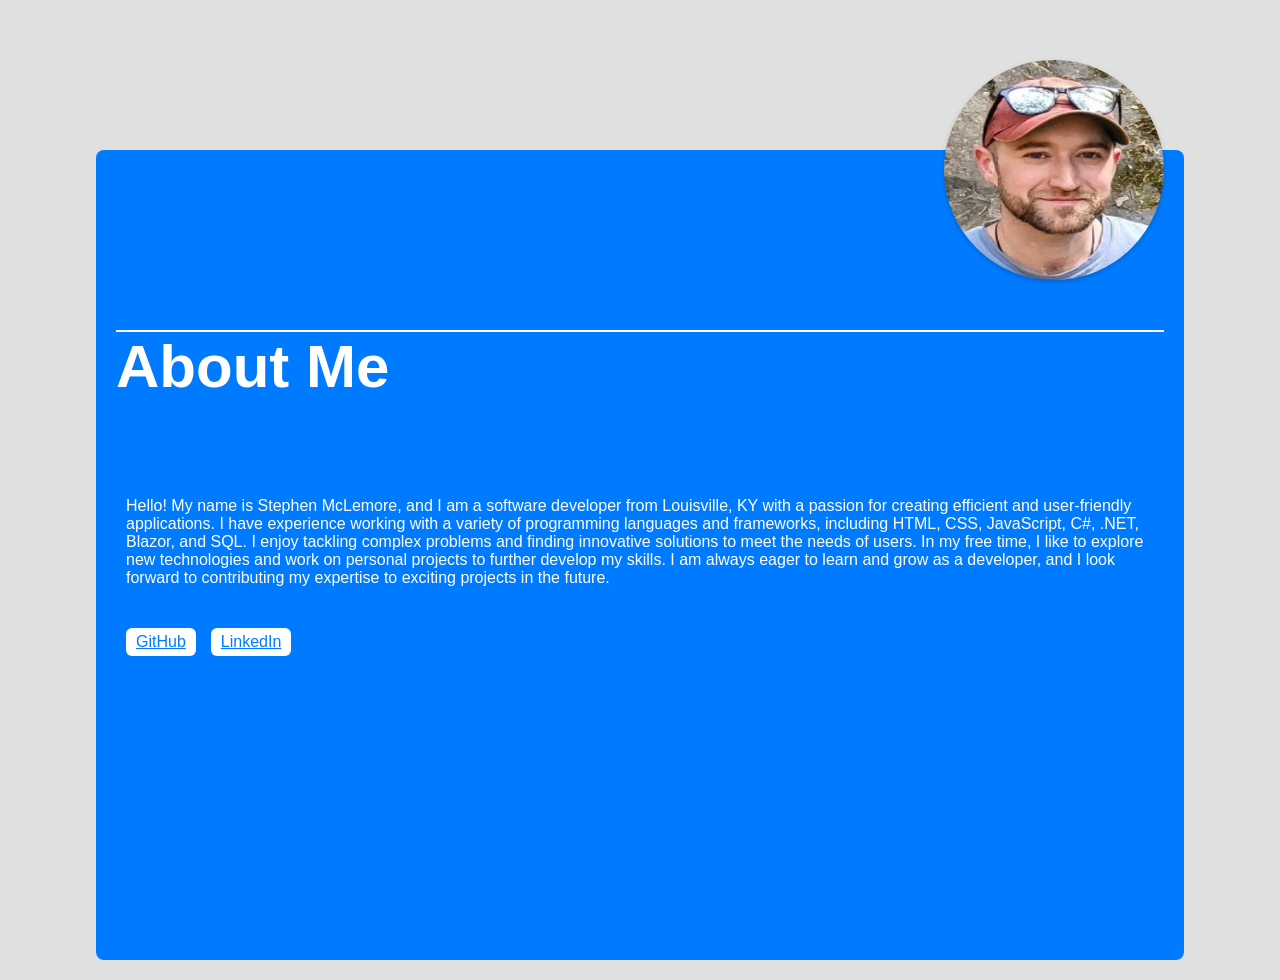
<file: index.html>
<!DOCTYPE html>
<html lang="en">
<head>
    <meta charset="UTF-8">
    <meta name="viewport" content="width=device-width, initial-scale=1.0">
    <title>About Me</title>

    <link rel="stylesheet" href="css/index.css" />
</head>
<body>
    <main class="container">
        <section class="header">
            <img src="thumbnail_Screenshot_20250304-151152-V2_Gallery.jpg">
            <h1>About Me</h1>
        </section>
        <section class="section">
            <p>
                Hello! My name is Stephen McLemore, and I am a software developer from Louisville, KY with a passion for creating efficient and user-friendly applications.
                 I have experience working with a variety of programming languages and frameworks, including HTML, CSS, JavaScript, C#, .NET, Blazor, and SQL. 
                 I enjoy tackling complex problems and finding innovative solutions to meet the needs of users. In my free time, 
                 I like to explore new technologies and work on personal projects to further develop my skills. 
                 I am always eager to learn and grow as a developer, and I look forward to contributing my expertise to exciting projects in the future.

            </p>
        </section>
        <section class="links">
            <a href="https://github.com/STMcLemore" target="_blank">GitHub</a>
            <a href="https://www.linkedin.com/in/stephen-mclemore-dev217/" target="_blank">LinkedIn</a>
        </section>
    </main>
</body>
</html>
</file>
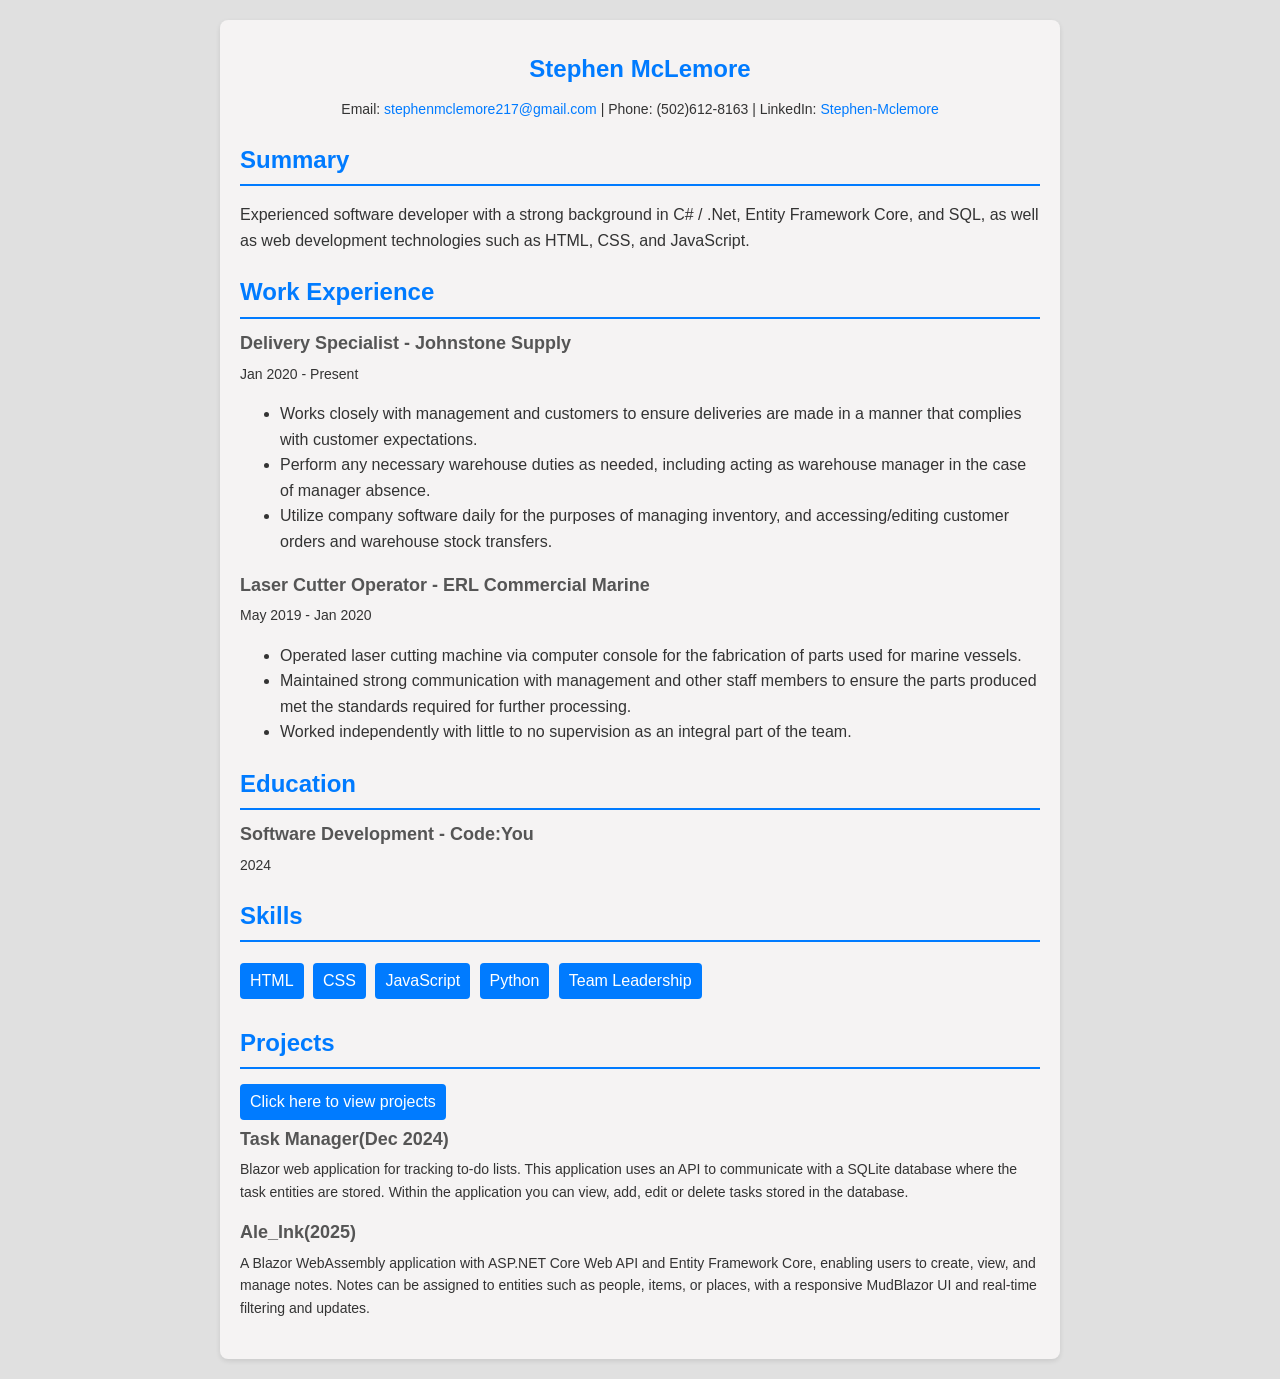
<file: resume/index.html>
<!DOCTYPE html>
<html lang="en">
    <head>
        <meta charset="UTF-8" />
        <meta name="viewport" content="width=device-width, initial-scale=1.0" />
        <link rel="stylesheet" href="styles.css" />   
        <title>Resume Template</title>
    </head>

    <body>
        <main class="container">
            <section class="header">
                <h1>Stephen McLemore</h1>
                <p class="contact">
                    Email:
                    <a href="mailto:stephenmclemore217@gmail.com"
                        >stephenmclemore217@gmail.com</a
                    >
                    | Phone: (502)612-8163 | LinkedIn:
                    <a href="https://www.linkedin.com/in/stephen-mclemore-dev217/" target="_blank"
                        >Stephen-Mclemore</a
                    >
                </p>
            </section>
            <section class="section">
                <h2>Summary</h2>
                <p>
                    Experienced software developer with a strong background in C# / .Net, Entity Framework Core, and SQL, as well as web development technologies 
                    such as HTML, CSS, and JavaScript.    
                </p>
            </section>
            <section class="section">
                <h2>Work Experience</h2>
                <div class="item">
                    <h3>Delivery Specialist - Johnstone Supply</h3>
                    <p>Jan 2020 - Present</p>
                    <p>
                        <ul>
                            <li>Works closely with management and customers to ensure deliveries are made in a manner that 
                                complies with customer expectations.</li>
                            <li>Perform any necessary warehouse duties as needed, including acting as warehouse manager in the case 
                                of manager absence.</li>
                            <li>Utilize company software daily for the purposes of managing inventory, and accessing/editing 
                                customer orders and warehouse stock transfers.</li>
                        </ul>
                    </p>
                </div>
                <div class="item">
                    <h3>Laser Cutter Operator - ERL Commercial Marine</h3>
                    <p>May 2019 - Jan 2020</p>
                    <p>
                        <ul>
                            <li>Operated laser cutting machine via computer console for the fabrication of parts used for marine 
                                vessels.</li>
                            <li>Maintained strong communication with management and other staff members to ensure the parts 
                                produced met the standards required for further processing.</li>
                            <li>Worked independently with little to no supervision as an integral part of the team.</li>
                        </ul>
                    </p>
                </div>
            </section>
            <div class="section">
                <h2>Education</h2>
                <div class="item">
                    <h3>Software Development - Code:You</h3>
                    <p>2024</p>
                </div>
                <div class="item">
                    <!-- <h3>GED</h3> -->
                    <!-- <p>Year of Graduation</p> -->
                </div>
            </section>
            <section class="section">
                <h2>Skills</h2>
                <div class="skills">
                    <ul>
                        <li>HTML</li>
                        <li>CSS</li>
                        <li>JavaScript</li>
                        <li>Python</li>
                        <li>Team Leadership</li>
                    </ul>
                </div>
            </section>
            <section class="section">
                <h2>Projects</h2>
                <div #projects-page-link class="project-link">
                    <a href="projects.html" target="_blank">Click here to view projects</a>
                </div>
                <div class="item">
                    <h3>Task Manager(Dec 2024)</h3>
                    <p>
                        Blazor web application for tracking to-do lists. This application uses an API 
                        to communicate with a SQLite database where the task entities are stored. Within the application you can 
                        view, add, edit or delete tasks stored in the database.
                    </p>
                </div>
                <div class="item">
                    <h3>Ale_Ink(2025)</h3>
                    <p>
                         A Blazor WebAssembly application with ASP.NET Core Web API and Entity Framework 
                        Core, enabling users to create, view, and manage notes. Notes can be assigned to entities such as people, 
                        items, or places, with a responsive MudBlazor UI and real-time filtering and updates.
                    </p>
                </div>
            </section>
        </main>
    </body>
</html>
</file>
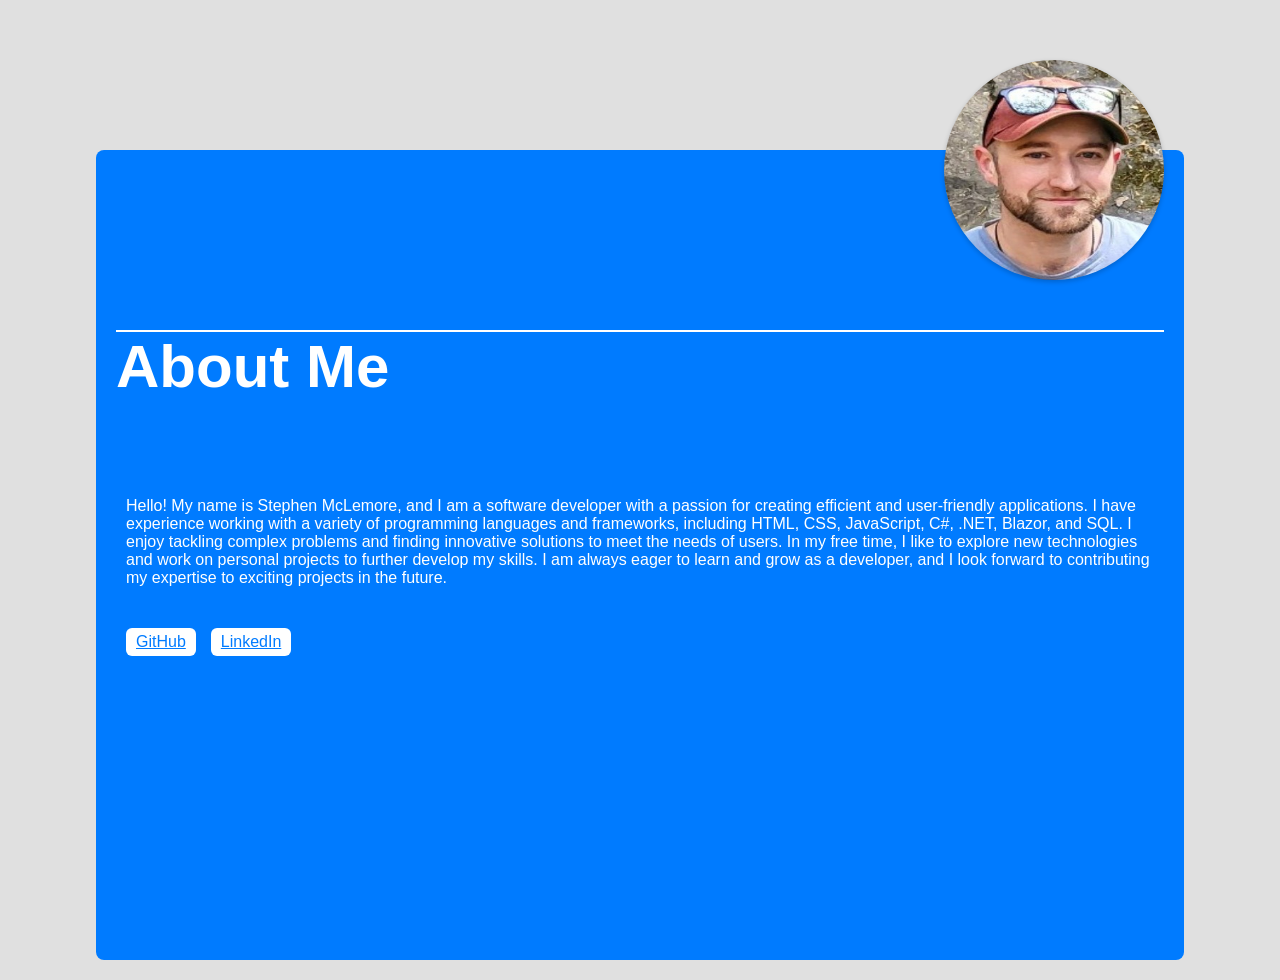
<file: aboutME.html>
<!DOCTYPE html>
<html lang="en">
<head>
    <meta charset="UTF-8">
    <meta name="viewport" content="width=device-width, initial-scale=1.0">
    <title>About Me</title>

    <link rel="stylesheet" href="css/index.css" />
</head>
<body>
    <main class="container">
        <section class="header">
            <img src="thumbnail_Screenshot_20250304-151152-V2_Gallery.jpg">
            <h1>About Me</h1>
        </section>
        <section class="section">
            <p>
                Hello! My name is Stephen McLemore, and I am a software developer with a passion for creating efficient and user-friendly applications.
                 I have experience working with a variety of programming languages and frameworks, including HTML, CSS, JavaScript, C#, .NET, Blazor, and SQL. 
                 I enjoy tackling complex problems and finding innovative solutions to meet the needs of users. In my free time, 
                 I like to explore new technologies and work on personal projects to further develop my skills. 
                 I am always eager to learn and grow as a developer, and I look forward to contributing my expertise to exciting projects in the future.

            </p>
        </section>
        <section class="links">
            <a href="https://github.com/STMcLemore" target="_blank">GitHub</a>
            <a href="https://www.linkedin.com/in/stephen-mclemore-dev217/" target="_blank">LinkedIn</a>
        </section>
    </main>
</body>
</html>
</file>
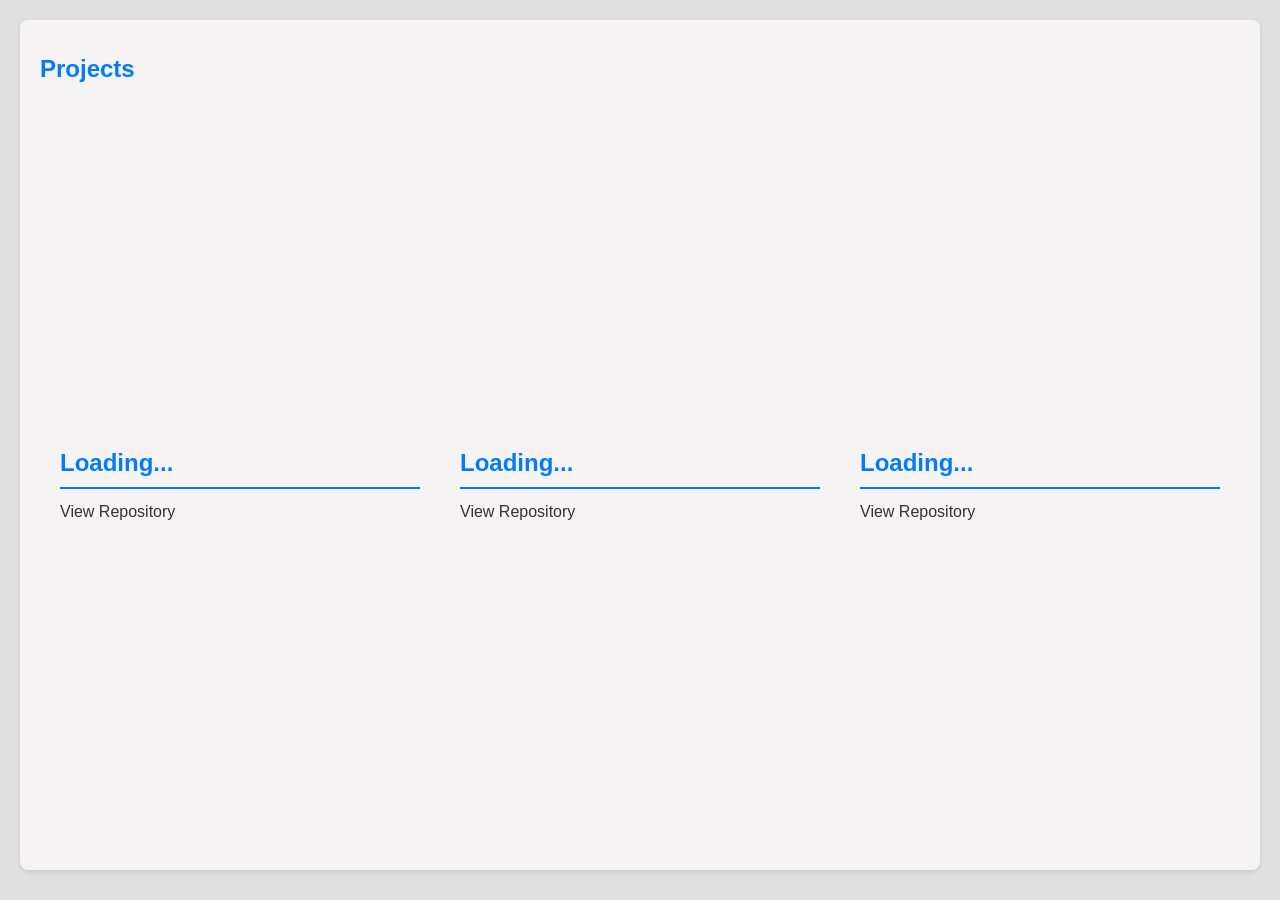
<file: projects.html>
<!DOCTYPE html>
<html lang="en">
    <head>
        <meta charset="UTF-8" />
        <meta name="viewport" content="width=device-width, initial-scale=1.0" />
        <link rel="stylesheet" href="css/projects.css" />
        <title>Projects</title>
    </head>

 <body>
        <main class="container">
            <section class="header">
                <h1>Projects</h1>
            </section>
                 <section class="section">
                    <h2 id="taskManagerTitle">Loading...</h2>

                    <div id="taskManagerReadme"></div>

                    <div class="project-link">
                        <a id="taskManagerLink" target="_blank">
                            View Repository
                        </a>
                    </div>
                </section>

                <section class="section">
                    <h2 id="aleInkTitle">Loading...</h2>

                    <div id="aleInkReadme"></div>

                    <div class="project-link">
                        <a id="aleInkLink" target="_blank">
                            View Repository
                        </a>
                    </div>
                </section>

                <section class="section">
                    <h2 id="practiceTitle">Loading...</h2>

                    <div id="practiceReadme"></div>

                    <div class="project-link">
                        <a id="practiceLink" target="_blank">
                            View Repository
                        </a>
                    </div>
                </section>
        </main>
        <script src="projects.js"></script>
    </body>


    <!-- <body>
        <main class="container">
            <section class="header">
                <h1>Projects</h1>
            </section>
            <section class="section">
                <h2>Task Manager</h2>
                <p>
                    Blazor web application for tracking to-do lists. This application uses an API
                    to communicate with a SQLite database where the task entities are stored. Within the application you can
                    view, add, edit or delete tasks stored in the database.
                </p>
                <div class="image-container">
                    <img src="images/TaskManager1.png" alt="Task Manager Screenshot" style="max-width: 100%; height: auto;" />
                    <img src="images/TaskManager2.png" alt="Task Manager Screenshot" style="max-width: 100%; height: auto;" />
                </div>
                <div class="project-link">
                    <a href="https://github.com/STMcLemore/TaskManager" target="_blank">Click here for Task Manager GitHub repo</a>
                </div>
            </section>

            <section class="section">
                <h2>Ale_Ink</h2>
                <p>
                     A Blazor WebAssembly application with ASP.NET Core Web API and Entity Framework
                    Core, enabling users to create, view, and manage notes. Notes can be assigned to entities such as people,
                    items, or places, with a responsive MudBlazor UI and real-time filtering and updates.
                </p>
                    <div class="image-container">
                        <img src="images/AleInk1.png" alt="Ale_Ink Screenshot" style="max-width: 100%; height: auto;" />
                        <img src="images/AleInk2.png" alt="Ale_Ink Screenshot" style="max-width: 100%; height: auto;" />
                    </div>
                <div class="project-link">
                    <a href="https://github.com/STMcLemore/Ale_Ink" target="_blank">Click here for Ale_Ink GitHub repo</a>
                </div>
            </section>

            <section class="section">
                <h2>Web Dev Practice Project</h2>
                <p>
                    A simple web application built to practice and demonstrate fundamental web development concepts using HTML, CSS, and JavaScript.
                </p>
                       <div class="image-container">
                        <img src="images/WebDevPracticePage.png" alt="Web Dev Practice Project Screenshot" style="max-width: 100%; height: auto;" />
                    </div>
                <div class="project-link">
                    <a href="https://github.com/STMcLemore/html.css.practice" target="_blank">Click here for Web Dev Practice Project GitHub repo</a>
                </div>
            </section>
        </main>
    </body> -->
</html>
</file>
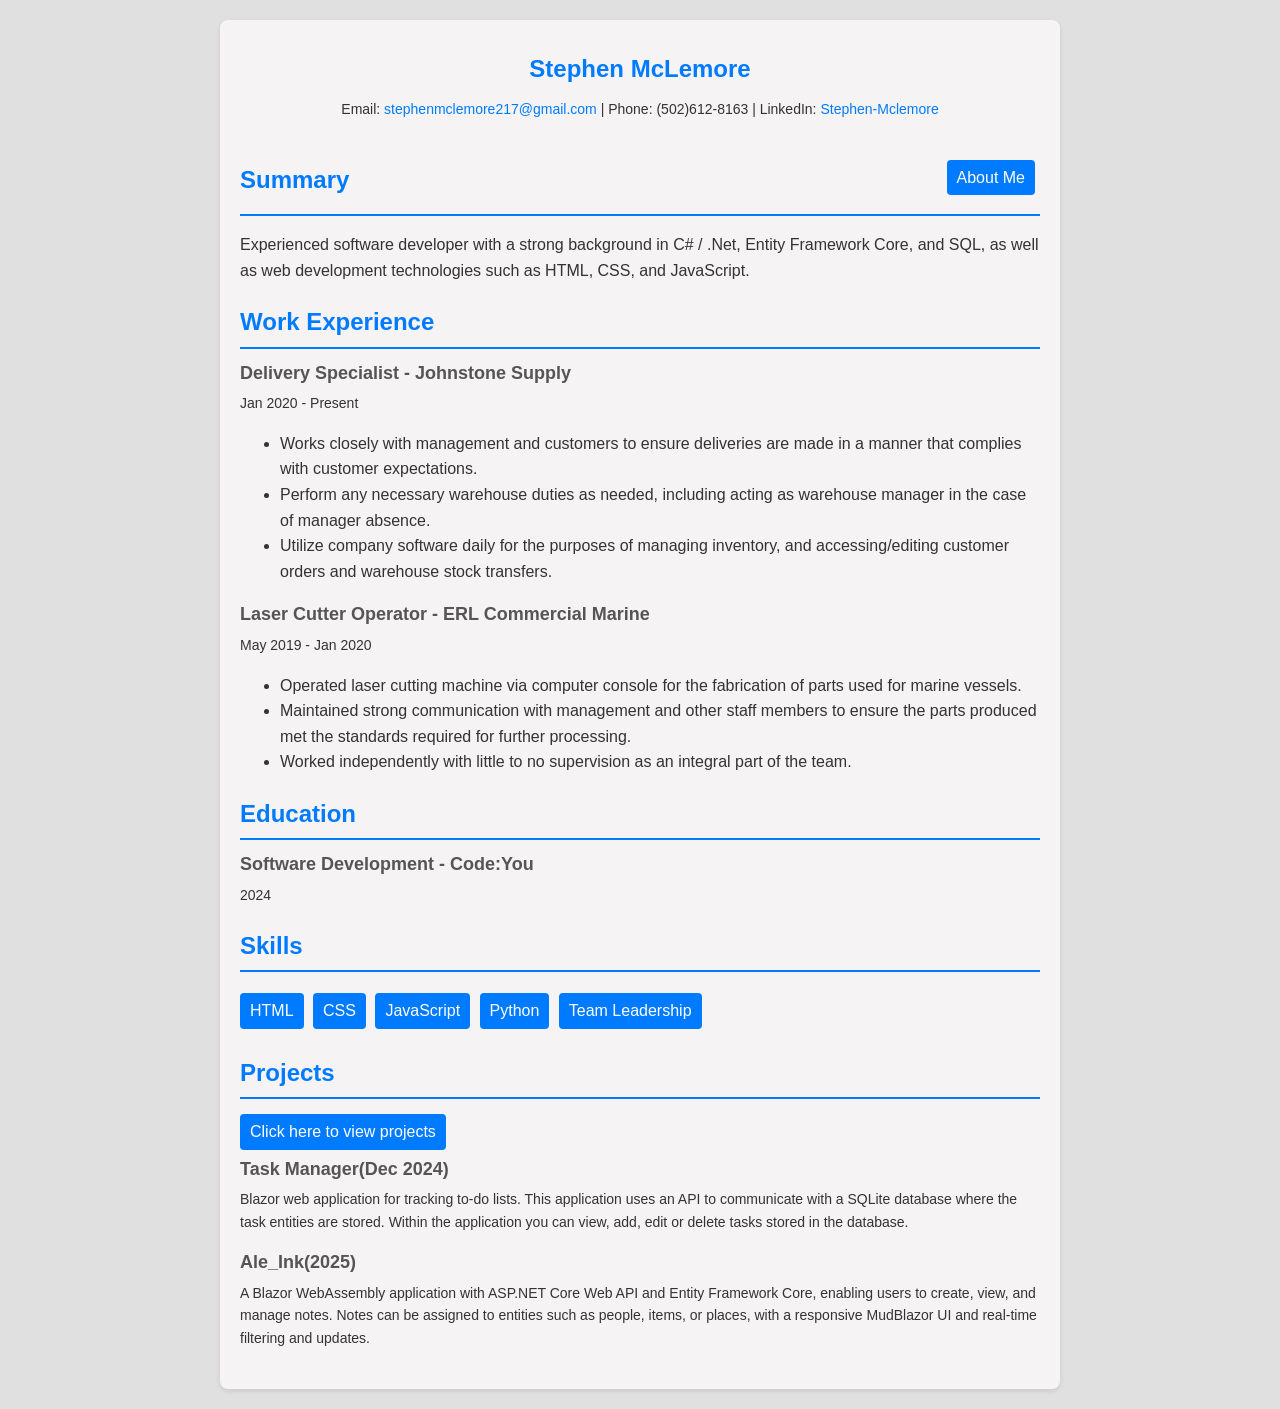
<file: resume.html>
<!DOCTYPE html>
<html lang="en">
    <head>
        <meta charset="UTF-8" />
        <meta name="viewport" content="width=device-width, initial-scale=1.0" />
        <link rel="stylesheet" href="css/styles.css" />   
        <title>Resume Template</title>
    </head>

    <body>
        <main class="container">
            <section class="header">
                <h1>Stephen McLemore</h1>
                <p class="contact">
                    Email:
                    <a href="mailto:stephenmclemore217@gmail.com"
                        >stephenmclemore217@gmail.com</a
                    >
                    | Phone: (502)612-8163 | LinkedIn:
                    <a href="https://www.linkedin.com/in/stephen-mclemore-dev217/" target="_blank"
                        >Stephen-Mclemore</a
                    >
                </p>
            </section>
            <section class="section">
                <div class="summary-header">
                    <h2 class="summary">Summary</h2>
                    <div #page-link class="link">
                        <a href="index.html" target="_blank">About Me</a>
                    </div>
                </div>
                <p>
                    Experienced software developer with a strong background in C# / .Net, Entity Framework Core, and SQL, as well as web development technologies 
                    such as HTML, CSS, and JavaScript.    
                </p>
            </section>
            <section class="section">
                <h2>Work Experience</h2>
                <div class="item">
                    <h3>Delivery Specialist - Johnstone Supply</h3>
                    <p>Jan 2020 - Present</p>
                    <p>
                        <ul>
                            <li>Works closely with management and customers to ensure deliveries are made in a manner that 
                                complies with customer expectations.</li>
                            <li>Perform any necessary warehouse duties as needed, including acting as warehouse manager in the case 
                                of manager absence.</li>
                            <li>Utilize company software daily for the purposes of managing inventory, and accessing/editing 
                                customer orders and warehouse stock transfers.</li>
                        </ul>
                    </p>
                </div>
                <div class="item">
                    <h3>Laser Cutter Operator - ERL Commercial Marine</h3>
                    <p>May 2019 - Jan 2020</p>
                    <p>
                        <ul>
                            <li>Operated laser cutting machine via computer console for the fabrication of parts used for marine 
                                vessels.</li>
                            <li>Maintained strong communication with management and other staff members to ensure the parts 
                                produced met the standards required for further processing.</li>
                            <li>Worked independently with little to no supervision as an integral part of the team.</li>
                        </ul>
                    </p>
                </div>
            </section>
            <div class="section">
                <h2>Education</h2>
                <div class="item">
                    <h3>Software Development - Code:You</h3>
                    <p>2024</p>
                </div>
                <div class="item">
                    <!-- <h3>GED</h3> -->
                    <!-- <p>Year of Graduation</p> -->
                </div>
            </section>
            <section class="section">
                <h2>Skills</h2>
                <div class="skills">
                    <ul>
                        <li>HTML</li>
                        <li>CSS</li>
                        <li>JavaScript</li>
                        <li>Python</li>
                        <li>Team Leadership</li>
                    </ul>
                </div>
            </section>
            <section class="section">
                <h2>Projects</h2>
                <div #page-link class="link">
                    <a href="projects.html" target="_blank">Click here to view projects</a>
                </div>
                <div class="item">
                    <h3>Task Manager(Dec 2024)</h3>
                    <p>
                        Blazor web application for tracking to-do lists. This application uses an API 
                        to communicate with a SQLite database where the task entities are stored. Within the application you can 
                        view, add, edit or delete tasks stored in the database.
                    </p>
                </div>
                <div class="item">
                    <h3>Ale_Ink(2025)</h3>
                    <p>
                         A Blazor WebAssembly application with ASP.NET Core Web API and Entity Framework 
                        Core, enabling users to create, view, and manage notes. Notes can be assigned to entities such as people, 
                        items, or places, with a responsive MudBlazor UI and real-time filtering and updates.
                    </p>
                </div>
            </section>
        </main>
    </body>
</html>
</file>
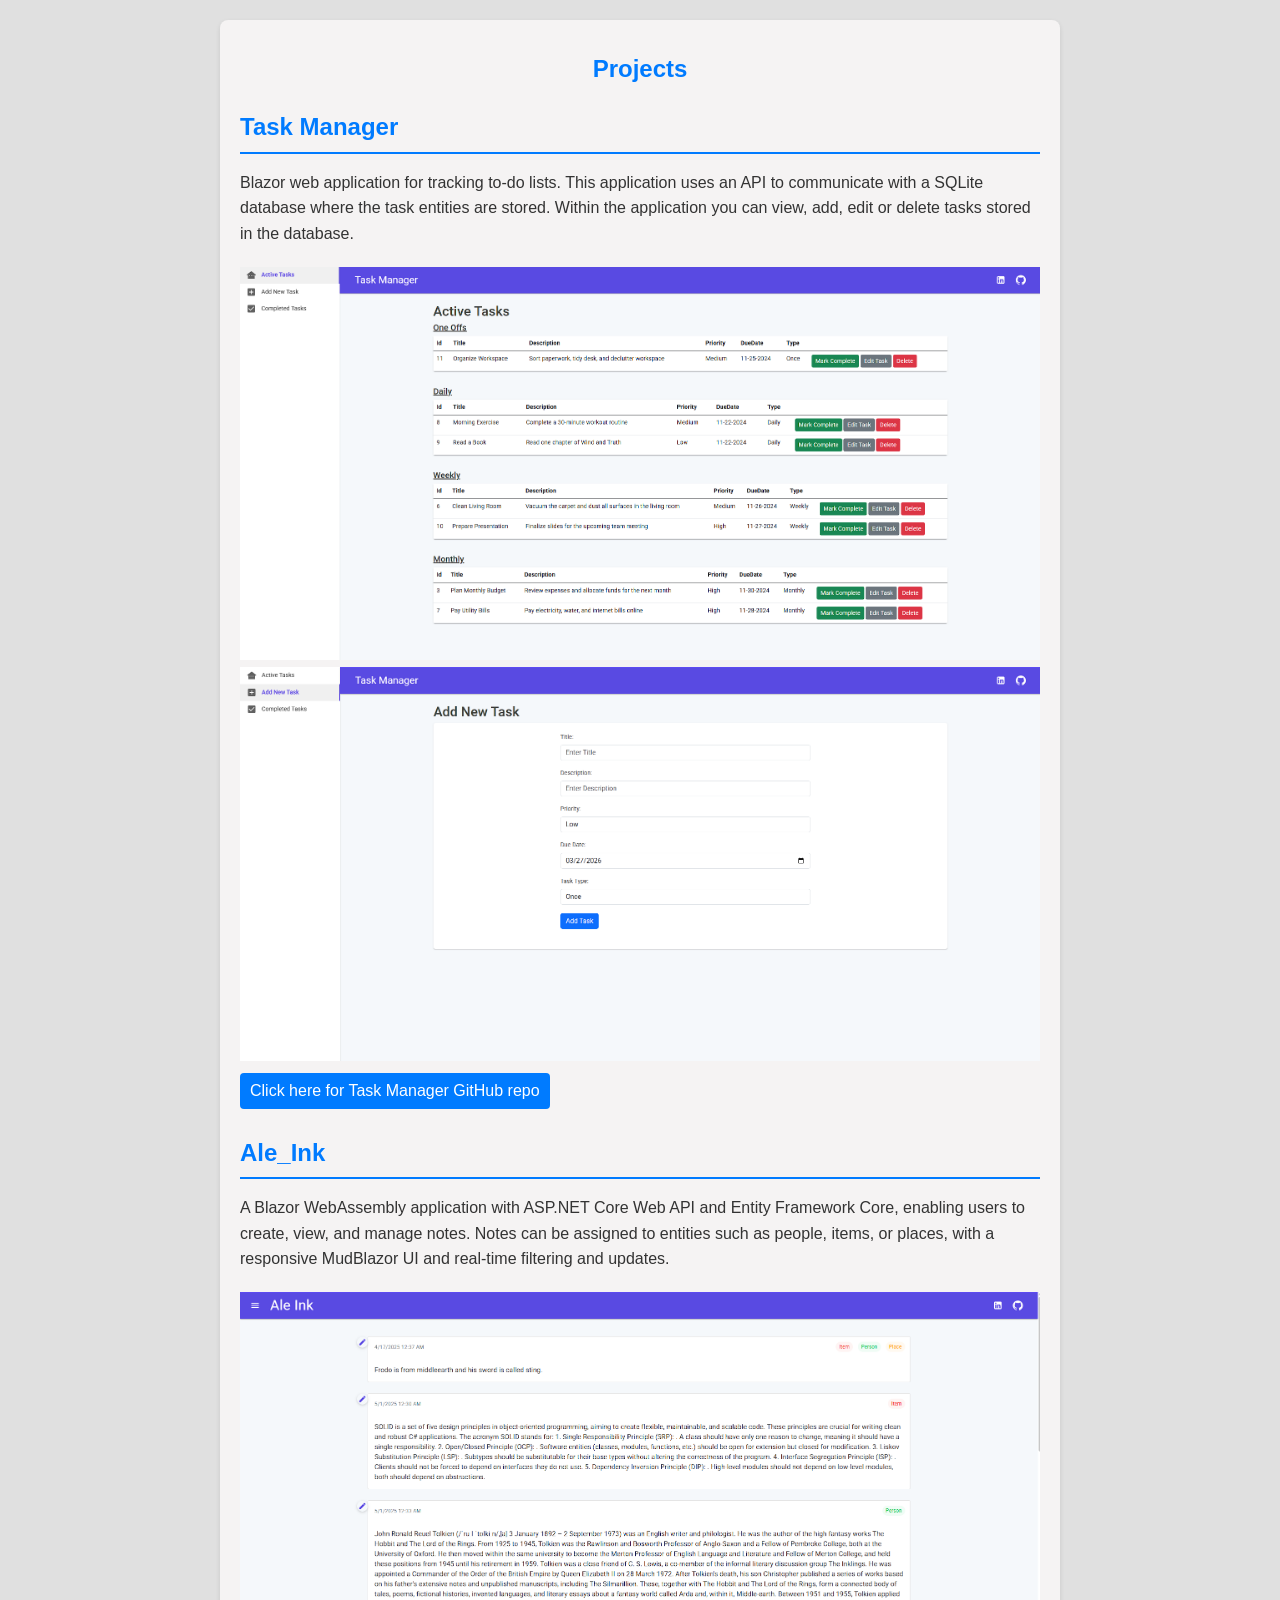
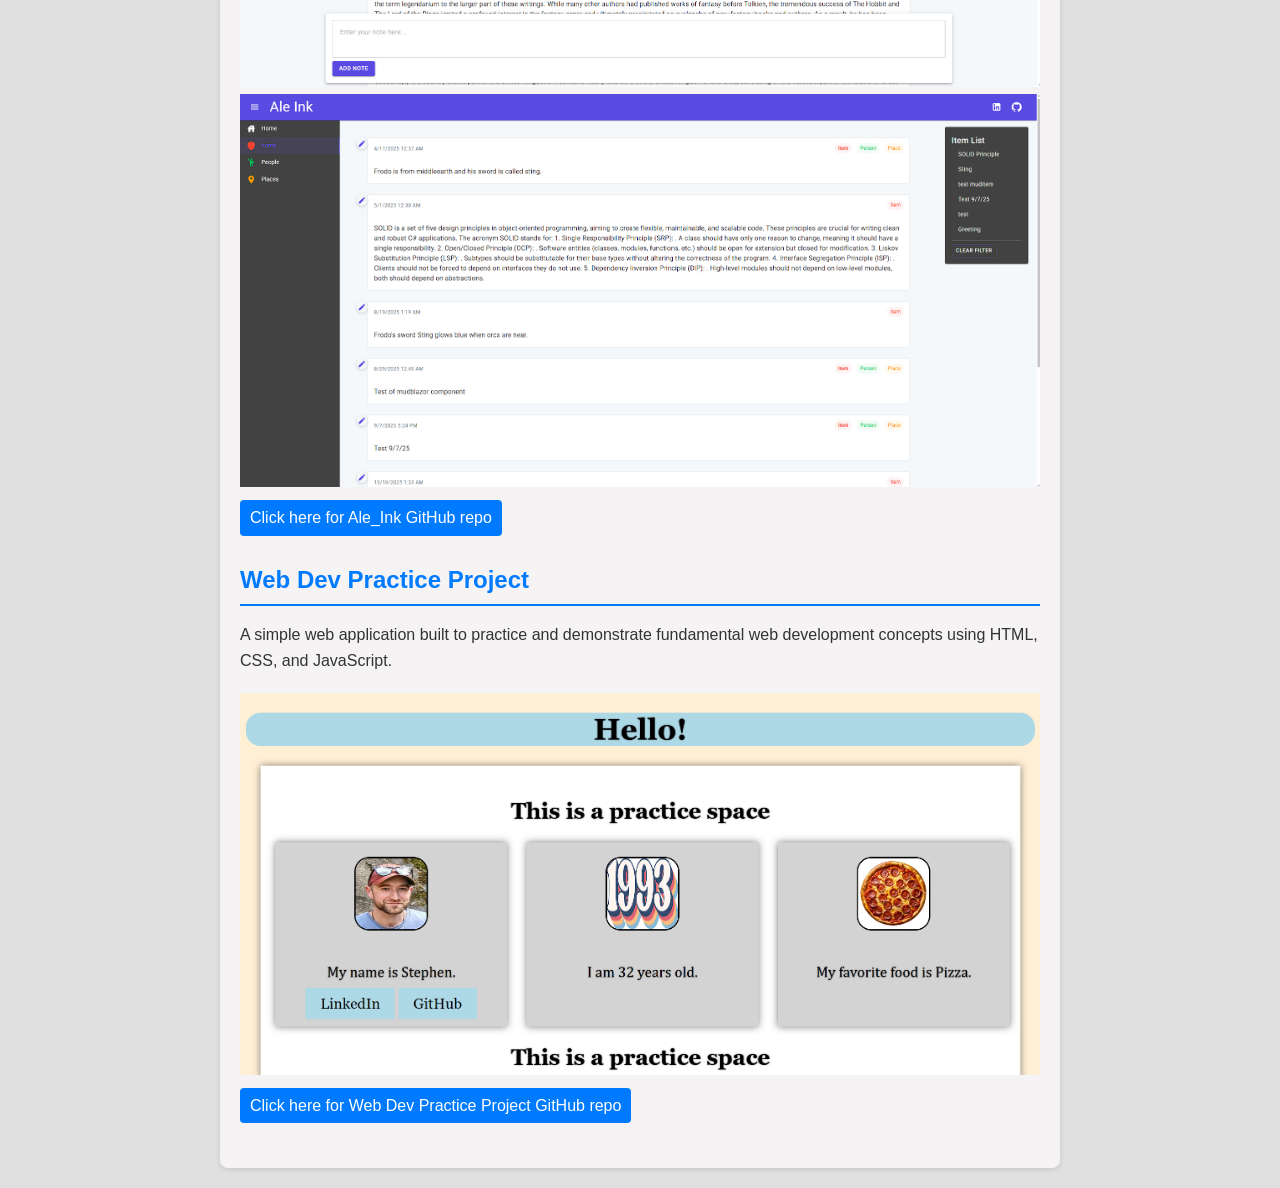
<file: resume/projects.html>
<!DOCTYPE html>
<html lang="en">
    <head>
        <meta charset="UTF-8" />
        <meta name="viewport" content="width=device-width, initial-scale=1.0" />
        <link rel="stylesheet" href="styles.css" />   
        <title>Projects</title>
    </head>
    <body>
        <main class="container">
            <section class="header">
                <h1>Projects</h1>
            </section>
            <section class="section">
                <h2>Task Manager</h2>
                <p>
                    Blazor web application for tracking to-do lists. This application uses an API 
                    to communicate with a SQLite database where the task entities are stored. Within the application you can 
                    view, add, edit or delete tasks stored in the database.
                </p>
                <div class="image-container">
                    <img src="images/TaskManager1.png" alt="Task Manager Screenshot" style="max-width: 100%; height: auto;" />
                    <img src="images/TaskManager2.png" alt="Task Manager Screenshot" style="max-width: 100%; height: auto;" />
                </div>
                <div class="project-link">
                    <a href="https://github.com/STMcLemore/TaskManager" target="_blank">Click here for Task Manager GitHub repo</a>
                </div>
            </section>

            <section class="section">
                <h2>Ale_Ink</h2>
                <p>
                     A Blazor WebAssembly application with ASP.NET Core Web API and Entity Framework 
                    Core, enabling users to create, view, and manage notes. Notes can be assigned to entities such as people, 
                    items, or places, with a responsive MudBlazor UI and real-time filtering and updates.
                </p>
                    <div class="image-container">
                        <img src="images/AleInk1.png" alt="Ale_Ink Screenshot" style="max-width: 100%; height: auto;" />
                        <img src="images/AleInk2.png" alt="Ale_Ink Screenshot" style="max-width: 100%; height: auto;" />
                    </div>
                <div class="project-link">
                    <a href="https://github.com/STMcLemore/Ale_Ink" target="_blank">Click here for Ale_Ink GitHub repo</a>
                </div>
            </section>

            <section class="section">
                <h2>Web Dev Practice Project</h2>
                <p>
                    A simple web application built to practice and demonstrate fundamental web development concepts using HTML, CSS, and JavaScript.
                </p>
                       <div class="image-container">
                        <img src="images/WebDevPracticePage.png" alt="Web Dev Practice Project Screenshot" style="max-width: 100%; height: auto;" />
                    </div>
                <div class="project-link">
                    <a href="https://github.com/STMcLemore/html.css.practice" target="_blank">Click here for Web Dev Practice Project GitHub repo</a>
                </div>
            </section>
        </main>
    </body>
</html>
</file>
<file: css/index.css>
* {
    box-sizing: border-box;
}

body {
    font-family: Arial, sans-serif;
    height: 100%;
    margin: 0;
    padding: 0;
    background-color: #e0e0e0;
    display:flex;
    flex-direction: column;
    align-items: center;
    color: white;
    padding-top: 50px;
}

.container {
    max-width: 85vw;
    min-height: 90vh;
    margin: 100px auto 20px auto;
    padding: 20px;
    background: #007bff;
    border-radius: 8px;
    position: relative;
}

.header {
     padding: 20px 0;
    margin-top: -130px;
    text-align: flex-start;
    width: 100%;
    display: flex;
    flex-direction: column;
}

h1 {
    font-size: 60px;
    border-top: 2px solid white;

}

section {
    padding: 10px;
    border-radius: 8px;
    width: 100%;
}

img {
    width: 220px;
    height: 220px;
    border-radius: 50%;
    box-shadow: 0 2px 5px rgba(0, 0, 0, 0.2);
    background-color: white;
    align-self: center;
}

.links {
    display: flex;
    justify-content: center;
    gap: 10px;
}

a {
    color: #007bff;
    background: white;
               padding: 5px 10px;
            margin: 5px 5px 5px 0;
            border-radius: 6px;
            width: fit-content
}

@media (min-width: 800px) {
    body {
        display: flex;
        flex-direction: column ;

    }

    img {
        align-self: flex-end;
    } 

   .links {
        justify-content: flex-start;
   }
}
</file>
<file: resume/styles.css>
body {
            font-family: Arial, sans-serif;
            line-height: 1.6;
            margin: 0;
            padding: 0;
            color: #333;
            background-color: #e0e0e0;
        }
        .container {
            max-width: 800px;
            margin: 20px auto;
            padding: 20px;
            background: #f5f3f3;
            border-radius: 8px;
            box-shadow: 0 2px 5px rgba(0, 0, 0, 0.1);
        }
        h1,
        h2 {
            color: #007bff;
        }
        .header {
            text-align: center;
        }
        .header h1 {
            margin: 10px 0;
        }
        .contact {
            margin: 10px 0;
            font-size: 14px;
        }
        .contact a {
            color: #007bff;
            text-decoration: none;
        }
        .section {
            margin: 20px 0;
        }
        .section h2 {
            margin-bottom: 10px;
            border-bottom: 2px solid #007bff;
            padding-bottom: 5px;
        }
        .item {
            margin-bottom: 15px;
        }
        .item h3 {
            margin: 0;
            font-size: 18px;
            color: #555;
        }
        .item p {
            margin: 5px 0;
            font-size: 14px;
        }
        .skills ul {
            list-style: none;
            padding: 0;
        }
        .skills ul li {
            display: inline-block;
            background: #007bff;
            color: #fff;
            padding: 5px 10px;
            margin: 5px 5px 5px 0;
            border-radius: 4px;
        }

        .image-container {
            text-align: center;
            margin-top: 20px;
        }

        .project-link {
            display: inline-block;
            background: #007bff;
            color: #fff;
            padding: 5px 10px;
            margin: 5px 5px 5px 0;
            border-radius: 4px;
        }

        .project-link:hover {
            background-color: #0056b3;
        }

        .project-link a:link,
        .project-link a:visited,
        .project-link a:hover,
        .project-link a:active {
            color: #fff;
            text-decoration: none;
        }

        #projects-page-link {
            display: inline-block;
            background: #007bff;
            color: #fff;
            padding: 5px 10px;
            margin: 5px 5px 5px 0;
            border-radius: 4px;
        }
</file>
<file: css/projects.css>
body {
            font-family: Arial, sans-serif;
            line-height: 1.6;
            margin: 0;
            padding: 0;
            color: #333;
            background-color: #e0e0e0;
        }
        .container {
            max-width: 800px;
            margin: 20px auto;
            padding: 20px;
            background: #f5f3f3;
            border-radius: 8px;
            box-shadow: 0 2px 5px rgba(0, 0, 0, 0.1);
        }
        h1,
        h2 {
            color: #007bff;
        }
        .header {
            text-align: center;
        }
        .header h1 {
            margin: 10px 0;
        }
        .contact {
            margin: 10px 0;
            font-size: 14px;
        }
        .contact a {
            color: #007bff;
            text-decoration: none;
        }
        .summary-header {
            display: flex;
            justify-content: space-between;
            align-items: center;
            width: 100%;
            border-bottom: 2px solid #007bff;
        }
        .summary {
            border-bottom: none !important;
        }
        .section {
            margin: 20px 0;
        }
        .section h2 {
            margin-bottom: 10px;
            border-bottom: 2px solid #007bff;
            padding-bottom: 5px;
        }
        .item {
            margin-bottom: 15px;
        }
        .item h3 {
            margin: 0;
            font-size: 18px;
            color: #555;
        }
        .item p {
            margin: 5px 0;
            font-size: 14px;
        }
        .skills ul {
            list-style: none;
            padding: 0;
        }
        .skills ul li {
            display: inline-block;
            background: #007bff;
            color: #fff;
            padding: 5px 10px;
            margin: 5px 5px 5px 0;
            border-radius: 4px;
        }

        .image-container {
            text-align: center;
            margin-top: 20px;
        }

        .link {
            display: inline-block;
            background: #007bff;
            color: #fff;
            padding: 5px 10px;
            margin: 5px 5px 5px 0;
            border-radius: 4px;
        }

        .link:hover {
            background-color: #0056b3;
        }

        .link a:link,
        .link a:visited,
        .link a:hover,
        .link a:active {
            color: #fff;
            text-decoration: none;
        }

        #page-link {
            display: inline-block;
            background: #007bff;
            color: #fff;
            padding: 5px 10px;
            margin: 5px 5px 5px 0;
            border-radius: 4px;
        }

        .readme {
            max-height: 350px;
            overflow-y: auto;
            padding: 1rem;
            background: #007bff;
            color: #fff;
            border-radius: 8px;

            white-space: pre-wrap;
            overflow-wrap: break-word;
        }

        .readme pre, 
        .readme code {
            white-space: pre-wrap !important;       
            overflow-wrap: anywhere !important;     
            width: 100%;                            
        }


     @media (min-width: 786px) {

        main.container {
            display: grid;
            grid-template-columns: repeat(3, 1fr);
            min-width: 1200px;
            min-height: 90vh;
        }

        .header {
            grid-column: 1 / -1;
            justify-self: start;
        }

        .section {
            margin: 0;
            padding: 20px;

        }

        .readme {
            min-height: 500px;
        }
}
</file>
<file: css/styles.css>
body {
            font-family: Arial, sans-serif;
            line-height: 1.6;
            margin: 0;
            padding: 0;
            color: #333;
            background-color: #e0e0e0;
        }
        .container {
            max-width: 800px;
            margin: 20px auto;
            padding: 20px;
            background: #f5f3f3;
            border-radius: 8px;
            box-shadow: 0 2px 5px rgba(0, 0, 0, 0.1);
        }
        h1,
        h2 {
            color: #007bff;
        }
        .header {
            text-align: center;
        }
        .header h1 {
            margin: 10px 0;
        }
        .contact {
            margin: 10px 0;
            font-size: 14px;
        }
        .contact a {
            color: #007bff;
            text-decoration: none;
        }
        .summary-header {
            display: flex;
            justify-content: space-between;
            align-items: center;
            width: 100%;
            border-bottom: 2px solid #007bff;
        }
        .summary {
            border-bottom: none !important;
        }
        .section {
            margin: 20px 0;
        }
        .section h2 {
            margin-bottom: 10px;
            border-bottom: 2px solid #007bff;
            padding-bottom: 5px;
        }
        .item {
            margin-bottom: 15px;
        }
        .item h3 {
            margin: 0;
            font-size: 18px;
            color: #555;
        }
        .item p {
            margin: 5px 0;
            font-size: 14px;
        }
        .skills ul {
            list-style: none;
            padding: 0;
        }
        .skills ul li {
            display: inline-block;
            background: #007bff;
            color: #fff;
            padding: 5px 10px;
            margin: 5px 5px 5px 0;
            border-radius: 4px;
        }

        .image-container {
            text-align: center;
            margin-top: 20px;
        }

        .link {
            display: inline-block;
            background: #007bff;
            color: #fff;
            padding: 5px 10px;
            margin: 5px 5px 5px 0;
            border-radius: 4px;
        }

        .link:hover {
            background-color: #0056b3;
        }

        .link a:link,
        .link a:visited,
        .link a:hover,
        .link a:active {
            color: #fff;
            text-decoration: none;
        }

        #page-link {
            display: inline-block;
            background: #007bff;
            color: #fff;
            padding: 5px 10px;
            margin: 5px 5px 5px 0;
            border-radius: 4px;
        }

        .readme {
            max-height: 350px;
            overflow-y: auto;
            padding: 1rem;
            background: #007bff;
            color: #fff;
            border-radius: 8px;

            white-space: pre-wrap;
            overflow-wrap: break-word;
        }

        .readme pre, 
        .readme code {
            white-space: pre-wrap !important;       
            overflow-wrap: anywhere !important;     
            width: 100%;                            
        }
</file>
